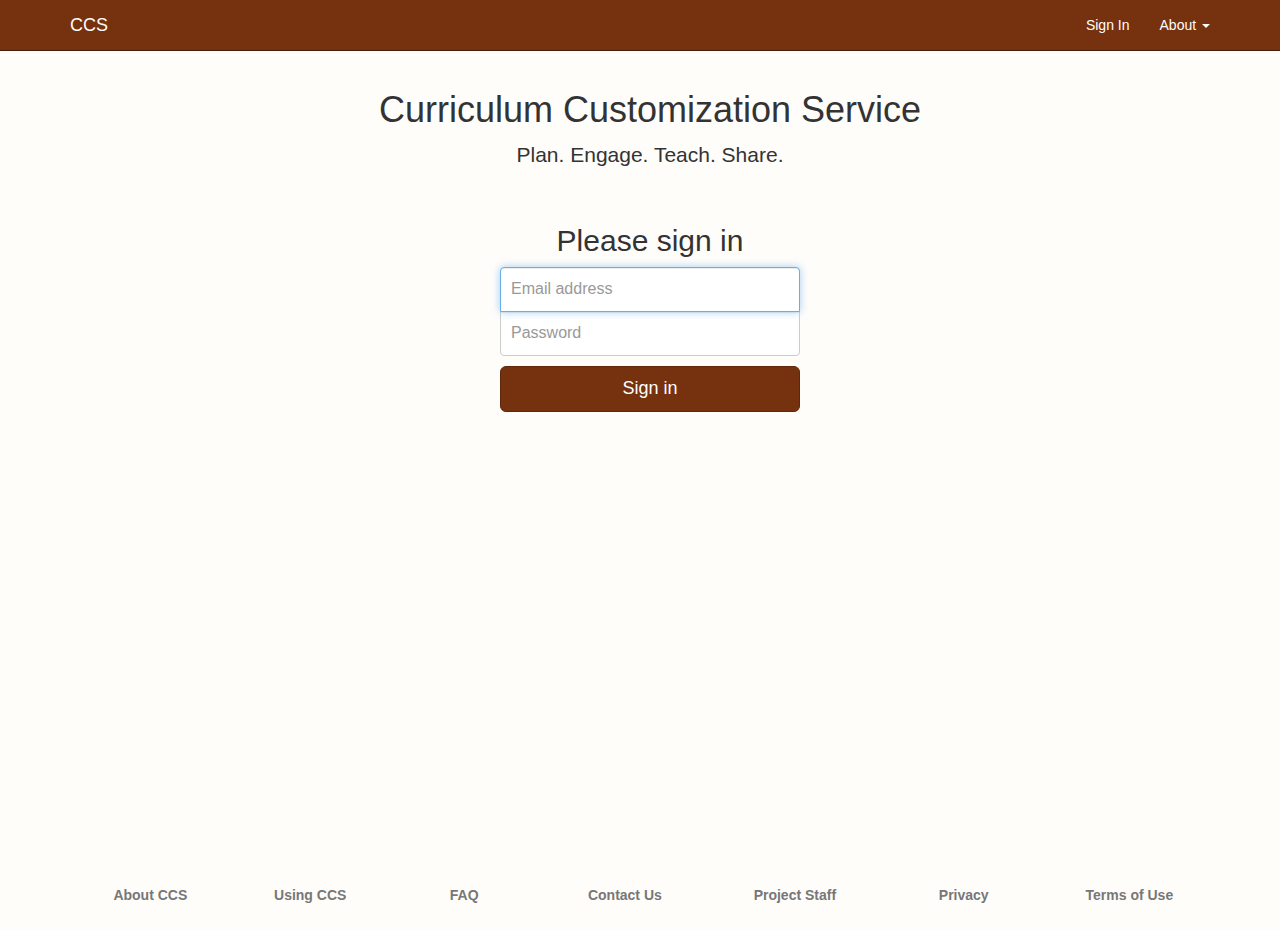
<file: index.html>
<!DOCTYPE html>
<html lang="en">
  <head>
    <meta charset="utf-8">
    <meta http-equiv="X-UA-Compatible" content="IE=edge">
    <meta name="viewport" content="width=device-width, initial-scale=1.0">
	<link rel="shortcut icon" href="assets/ico/ccs-icon.ico">
<!-- Custom CSS-->
    <link href="css/style.css" rel="stylesheet">
      
<meta name="description" content="The UCAR Curriculum Customization Service...">
<meta name="author" content="Stephen Truex for UCAR CCS">
 
 <title>CCS Home</title>
 
    <!-- Just for debugging purposes. Don't actually copy this line! -->
    <!--[if lt IE 9]><script src="docs/assets/js/ie8-responsive-file-warning.js"></script><![endif]-->

    <!-- HTML5 shim and Respond.js IE8 support of HTML5 elements and media queries -->
    <!--[if lt IE 9]>
      <script src="https://oss.maxcdn.com/libs/html5shiv/3.7.0/html5shiv.js"></script>
      <script src="https://oss.maxcdn.com/libs/respond.js/1.4.2/respond.min.js"></script>
    <![endif]-->
  </head>
  <body>
      
<!-- Wrap all page content here -->
<div id="wrap"> 
<div class="navbar navbar-inverse navbar-fixed-top" role="navigation">
      <div class="container">
        <div class="navbar-header">
          <button type="button" class="navbar-toggle" data-toggle="collapse" data-target=".navbar-collapse">
            <span class="sr-only">Toggle navigation</span>
            <span class="icon-bar"></span>
            <span class="icon-bar"></span>
            <span class="icon-bar"></span>
          </button>
          <a class="navbar-brand" href="index.html">CCS</a>
        </div>
        <div class="collapse navbar-collapse">
          <ul class="nav navbar-nav navbar-right">
            
            <li><a href="signin.html">Sign In</a></li>  
            <li class="dropdown">
              <a href="#" class="dropdown-toggle" data-toggle="dropdown">About <b class="caret"></b></a>
              <ul class="dropdown-menu">
                <li><a href="about.html">Participate</a></li>
                <li><a href="videos.html">Tutorials</a></li>
                  <li><a href="help.html">FAQ</a></li>
                  <hr />
                  <li><a href="#">Privacy &amp; Terms</a></li>
                  <li><a href="#">Project Staff</a></li>
                  <li><a href="help.html">Contact Us</a></li>
              </ul>
              
        </li>
          </ul>
          
        </div><!--/.nav-collapse -->
      </div>
    </div> 
    <div class="container">

      <div class="main justified">
        <h1>Curriculum Customization Service</h1>
        <p class="lead">Plan. Engage. Teach. Share.</p>
      
        
         <form name="input" action="home.html" class="form-signin" role="form">
            <h2 class="form-signin-heading">Please sign in</h2>
            <input type="text" class="form-control" placeholder="Email address" required autofocus>
            <input type="password" class="form-control" placeholder="Password" required>
            <!--<label class="checkbox">
              <input type="checkbox" value="remember-me">Remember me
            </label>-->
            <button class="btn btn-lg btn-primary btn-block" type="submit" value="Submit">Sign in</button>
          </form>    

      </div>
        
    </div><!-- /.container -->

</div><!-- /.wrap -->

<div id="footer">
    <div class="container">
    
        <ul class="nav nav-justified" role="navigation">
            <li><a href="#">About CCS</a></li>
            <li><a href="#">Using CCS</a></li>
            <li><a href="#">FAQ</a></li>
            <li><a href="#">Contact Us</a></li>
            <li><a href="#">Project Staff</a></li>
            <li><a href="#">Privacy</a></li>
            <li><a href="#">Terms of Use</a></li>
          </ul>
        
    </div>
</div>
<!-- Bootstrap core JavaScript
    ================================================== -->
    <!-- Placed at the end of the document so the pages load faster -->
    <script src="https://code.jquery.com/jquery-1.10.2.min.js"></script>
    <script src="https://netdna.bootstrapcdn.com/bootstrap/3.1.1/js/bootstrap.min.js"></script>
    <script src="assets/js/holder.js"></script>
  </body>
</html>
</file>
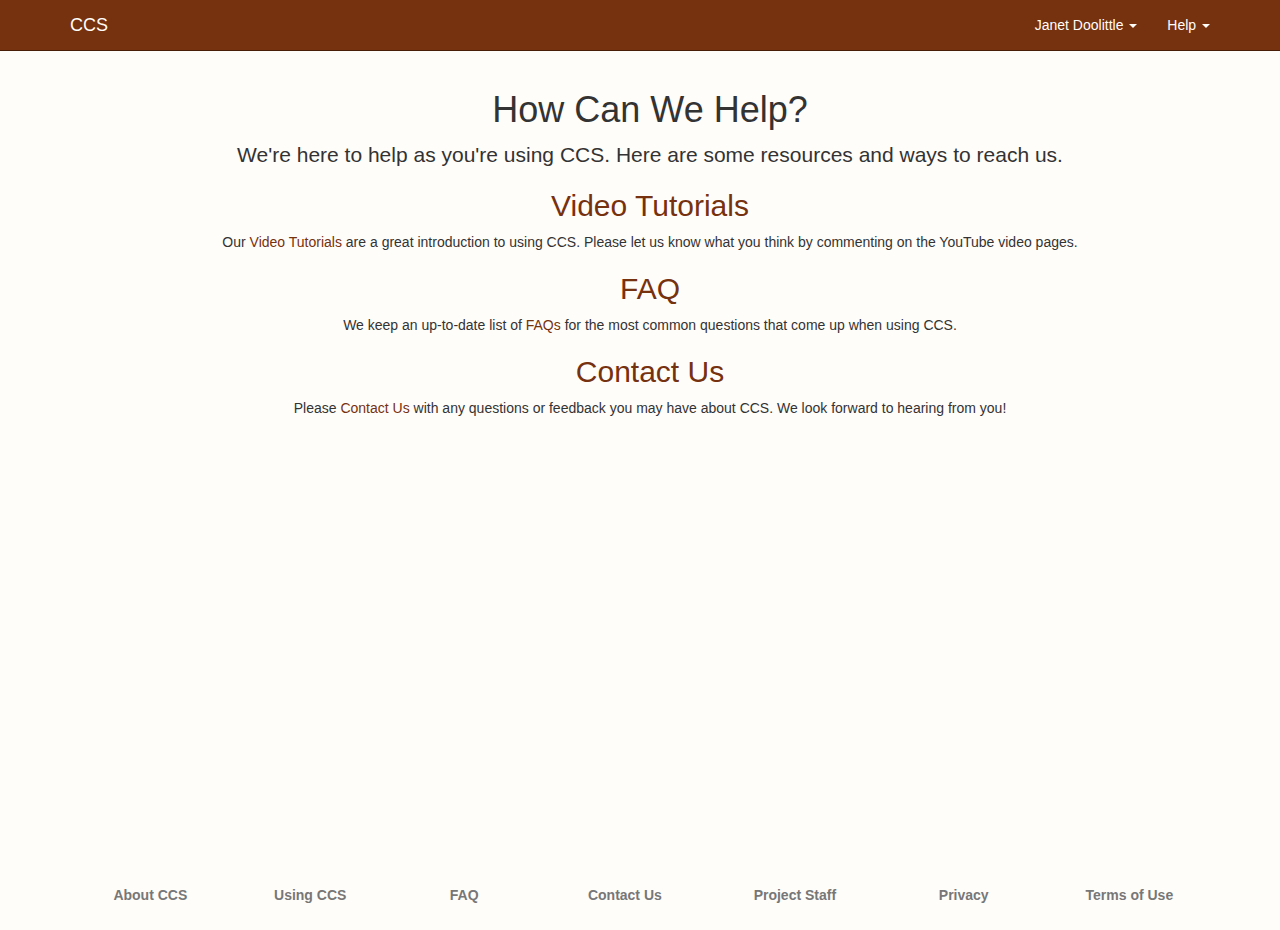
<file: help-auth.html>
<!DOCTYPE html>
<html lang="en">
  <head>
    <meta charset="utf-8">
    <meta http-equiv="X-UA-Compatible" content="IE=edge">
    <meta name="viewport" content="width=device-width, initial-scale=1.0">
	<link rel="shortcut icon" href="assets/ico/ccs-icon.ico">
<!-- Custom CSS-->
    <link href="css/style.css" rel="stylesheet">
      
<meta name="description" content="The UCAR Curriculum Customization Service...">
<meta name="author" content="Stephen Truex for UCAR CCS">
 
 <title>How Can We Help? | CCS</title>
 
     <!-- Just for debugging purposes. Don't actually copy this line! -->
    <!--[if lt IE 9]><script src="docs/assets/js/ie8-responsive-file-warning.js"></script><![endif]-->

    <!-- HTML5 shim and Respond.js IE8 support of HTML5 elements and media queries -->
    <!--[if lt IE 9]>
      <script src="https://oss.maxcdn.com/libs/html5shiv/3.7.0/html5shiv.js"></script>
      <script src="https://oss.maxcdn.com/libs/respond.js/1.4.2/respond.min.js"></script>
    <![endif]-->
  </head>
  <body>
      
<!-- Wrap all page content here -->
<div id="wrap"> 
  <div class="navbar navbar-inverse navbar-fixed-top" role="navigation">
      <div class="container">
        <div class="navbar-header">
          <button type="button" class="navbar-toggle" data-toggle="collapse" data-target=".navbar-collapse">
            <span class="sr-only">Toggle navigation</span>
            <span class="icon-bar"></span>
            <span class="icon-bar"></span>
            <span class="icon-bar"></span>
          </button>
          <a class="navbar-brand" href="home.html">CCS</a>
        </div>
        <div class="collapse navbar-collapse">
         
          <ul class="nav navbar-nav navbar-right">
          	<li class="dropdown">
              <a href="#" class="dropdown-toggle" data-toggle="dropdown">Janet Doolittle <b class="caret"></b></a>
              <ul class="dropdown-menu">
                <li><a href="home.html">My Feed</a></li>
                <li><a href="playlist.html">My Stuff</a></li>
                <li><a href="#">Recent Places</a></li>  
             </ul>
        </li>
            <li class="dropdown">
              <a href="#" class="dropdown-toggle" data-toggle="dropdown">Help <b class="caret"></b></a>
              <ul class="dropdown-menu">
                <li><a href="videos-auth.html">Tutorials</a></li>
                  <li><a href="help-auth.html">FAQ</a></li>
                  <hr />
                  <li><a href="help-auth.html">Contact Us</a></li>
                  <li><a href="#">Privacy &amp; Terms</a></li>
                  <hr />
                  <li><a href="#">Profile Settings</a></li>  
                <li><a href="index.html">Log Out</a></li>
             </ul>
        </li>
          </ul>
        </div><!--/.nav-collapse -->
      </div>
    </div> 
    <div class="container">

      <div class="main justified">
        <h1>How Can We Help?</h1>
        <p class="lead">We're here to help as you're using CCS. Here are some resources and ways to reach us.</p>
        
        <h2><a href="videos-auth.html">Video Tutorials</a></h2>
        
          <p>Our <a href="videos-auth.html">Video Tutorials</a> are a great introduction to using CCS. Please let us know what you think by commenting on the YouTube video pages.</p>
          
        <h2><a href="faq.html">FAQ</a></h2>
        
        <p>We keep an up-to-date list of <a href="#">FAQs</a> for the most common questions that come up when using CCS.</p>
          
        <h2><a href="#">Contact Us</a></h2>
        
        <p>Please <a href="#">Contact Us</a> with any questions or feedback you may have about CCS. We look forward to hearing from you!</p>
          
      </div>

    </div><!-- /.container -->

 </div><!-- /.wrap -->

<div id="footer">
    <div class="container">
    
        <ul class="nav nav-justified" role="navigation">
            <li><a href="#">About CCS</a></li>
            <li><a href="#">Using CCS</a></li>
            <li><a href="#">FAQ</a></li>
            <li><a href="#">Contact Us</a></li>
            <li><a href="#">Project Staff</a></li>
            <li><a href="#">Privacy</a></li>
            <li><a href="#">Terms of Use</a></li>
          </ul>
        
    </div>
</div>
<!-- Bootstrap core JavaScript
    ================================================== -->
    <!-- Placed at the end of the document so the pages load faster -->
    <script src="https://code.jquery.com/jquery-1.10.2.min.js"></script>
    <script src="https://netdna.bootstrapcdn.com/bootstrap/3.1.1/js/bootstrap.min.js"></script>
    <script src="assets/js/holder.js"></script>
  </body>
</html>
</file>
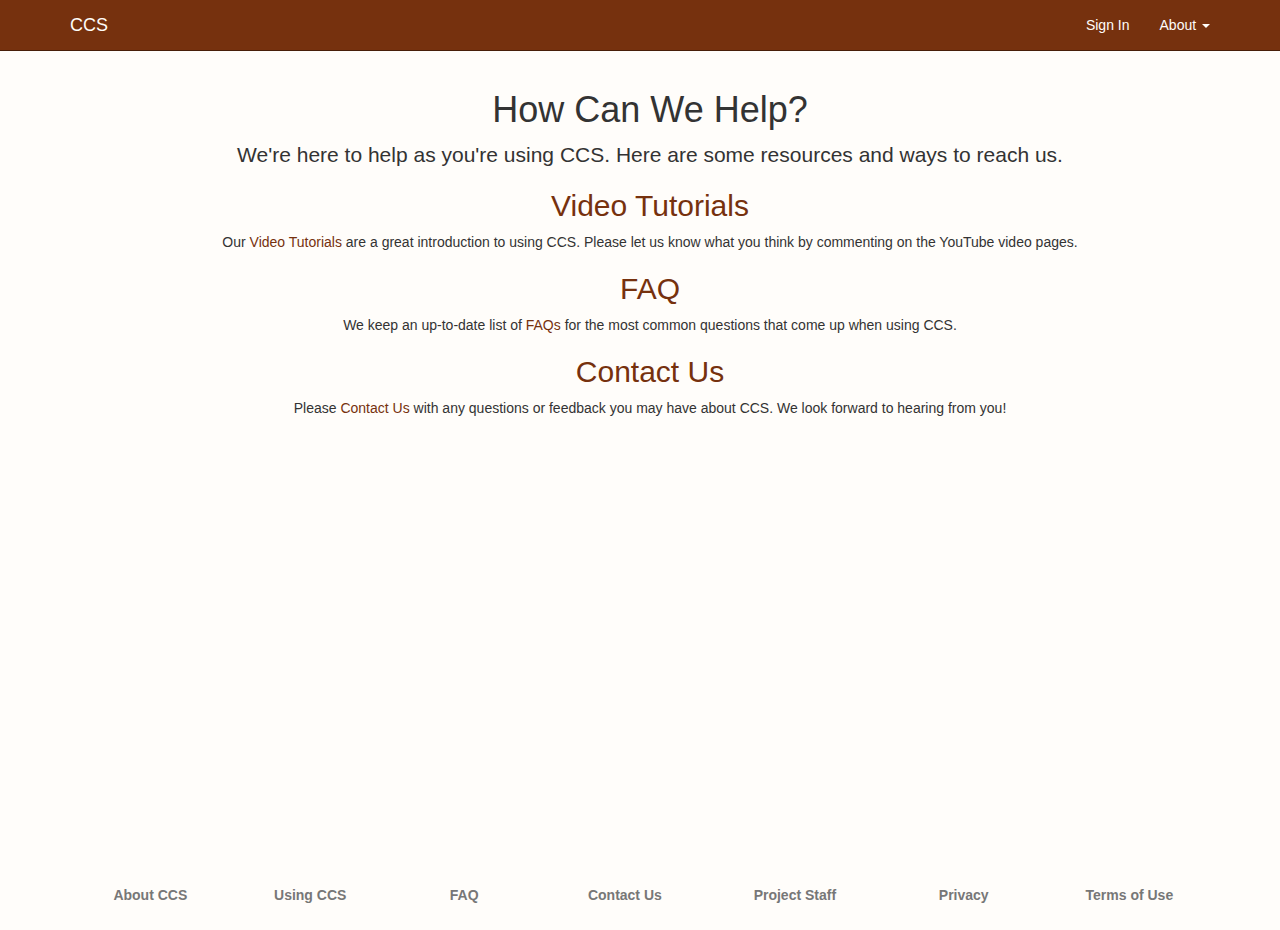
<file: help.html>
<!DOCTYPE html>
<html lang="en">
  <head>
    <meta charset="utf-8">
    <meta http-equiv="X-UA-Compatible" content="IE=edge">
    <meta name="viewport" content="width=device-width, initial-scale=1.0">
	<link rel="shortcut icon" href="assets/ico/ccs-icon.ico">
<!-- Custom CSS-->
    <link href="css/style.css" rel="stylesheet">
      
<meta name="description" content="The UCAR Curriculum Customization Service...">
<meta name="author" content="Stephen Truex for UCAR CCS">
 
 <title>How Can We Help? | CCS</title>
 
     <!-- Just for debugging purposes. Don't actually copy this line! -->
    <!--[if lt IE 9]><script src="docs/assets/js/ie8-responsive-file-warning.js"></script><![endif]-->

    <!-- HTML5 shim and Respond.js IE8 support of HTML5 elements and media queries -->
    <!--[if lt IE 9]>
      <script src="https://oss.maxcdn.com/libs/html5shiv/3.7.0/html5shiv.js"></script>
      <script src="https://oss.maxcdn.com/libs/respond.js/1.4.2/respond.min.js"></script>
    <![endif]-->
  </head>
  <body>
      
<!-- Wrap all page content here -->
<div id="wrap"> 
  <div class="navbar navbar-inverse navbar-fixed-top" role="navigation">
      <div class="container">
        <div class="navbar-header">
          <button type="button" class="navbar-toggle" data-toggle="collapse" data-target=".navbar-collapse">
            <span class="sr-only">Toggle navigation</span>
            <span class="icon-bar"></span>
            <span class="icon-bar"></span>
            <span class="icon-bar"></span>
          </button>
          <a class="navbar-brand" href="index.html">CCS</a>
        </div>
        <div class="collapse navbar-collapse">
          <ul class="nav navbar-nav navbar-right">
            
            <li><a href="signin.html">Sign In</a></li>  
            <li class="dropdown">
              <a href="#" class="dropdown-toggle" data-toggle="dropdown">About <b class="caret"></b></a>
              <ul class="dropdown-menu">
                <li><a href="about.html">Participate</a></li>
                <li><a href="videos.html">Tutorials</a></li>
                  <li><a href="help.html">FAQ</a></li>
                  <hr />
                  <li><a href="#">Privacy &amp; Terms</a></li>
                  <li><a href="#">Project Staff</a></li>
                  <li><a href="help.html">Contact Us</a></li>
              </ul>
              
        </li>
          </ul>
          
        </div><!--/.nav-collapse -->
      </div>
    </div> 
    <div class="container">

      <div class="main justified">
        <h1>How Can We Help?</h1>
        <p class="lead">We're here to help as you're using CCS. Here are some resources and ways to reach us.</p>
        
        <h2><a href="videos.html">Video Tutorials</a></h2>
        
          <p>Our <a href="videos.html">Video Tutorials</a> are a great introduction to using CCS. Please let us know what you think by commenting on the YouTube video pages.</p>
          
        <h2><a href="faq.html">FAQ</a></h2>
        
        <p>We keep an up-to-date list of <a href="#">FAQs</a> for the most common questions that come up when using CCS.</p>
          
        <h2><a href="#">Contact Us</a></h2>
        
        <p>Please <a href="#">Contact Us</a> with any questions or feedback you may have about CCS. We look forward to hearing from you!</p>
          
      </div>

    </div><!-- /.container -->

 </div><!-- /.wrap -->

<div id="footer">
    <div class="container">
    
        <ul class="nav nav-justified" role="navigation">
            <li><a href="#">About CCS</a></li>
            <li><a href="#">Using CCS</a></li>
            <li><a href="#">FAQ</a></li>
            <li><a href="#">Contact Us</a></li>
            <li><a href="#">Project Staff</a></li>
            <li><a href="#">Privacy</a></li>
            <li><a href="#">Terms of Use</a></li>
          </ul>
        
    </div>
</div>
<!-- Bootstrap core JavaScript
    ================================================== -->
    <!-- Placed at the end of the document so the pages load faster -->
    <script src="https://code.jquery.com/jquery-1.10.2.min.js"></script>
    <script src="https://netdna.bootstrapcdn.com/bootstrap/3.1.1/js/bootstrap.min.js"></script>
    <script src="assets/js/holder.js"></script>
  </body>
</html>
</file>
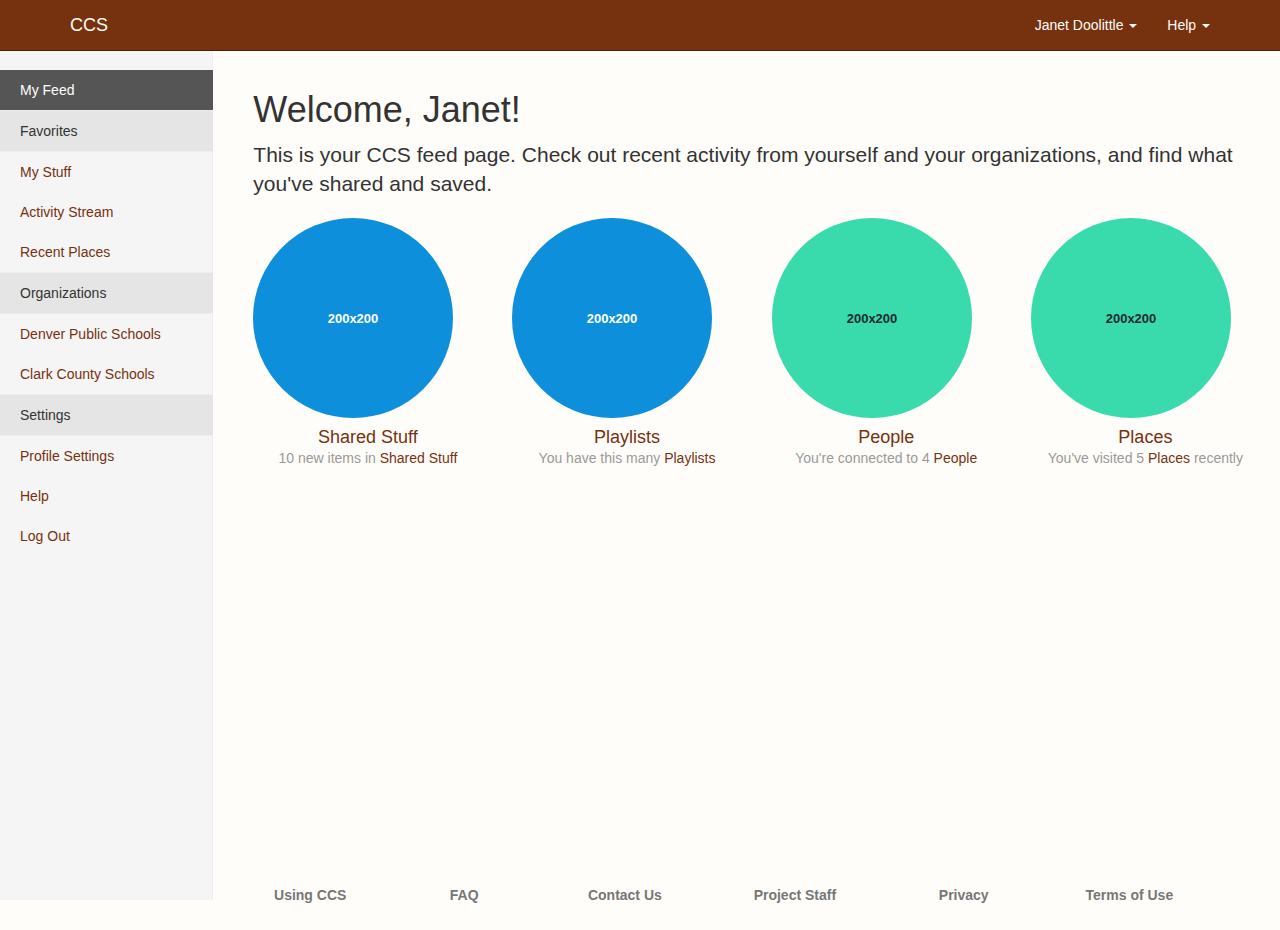
<file: home.html>
<!DOCTYPE html>
<html lang="en">
  <head>
    <meta charset="utf-8">
    <meta http-equiv="X-UA-Compatible" content="IE=edge">
    <meta name="viewport" content="width=device-width, initial-scale=1.0">
	<link rel="shortcut icon" href="assets/ico/ccs-icon.ico">
<!-- Custom CSS-->
    <link href="css/style.css" rel="stylesheet">
      
<meta name="description" content="The UCAR Curriculum Customization Service...">
<meta name="author" content="Stephen Truex for UCAR CCS">
 
 <title>CCS Home</title>
 
     <!-- Just for debugging purposes. Don't actually copy this line! -->
    <!--[if lt IE 9]><script src="docs/assets/js/ie8-responsive-file-warning.js"></script><![endif]-->

    <!-- HTML5 shim and Respond.js IE8 support of HTML5 elements and media queries -->
    <!--[if lt IE 9]>
      <script src="https://oss.maxcdn.com/libs/html5shiv/3.7.0/html5shiv.js"></script>
      <script src="https://oss.maxcdn.com/libs/respond.js/1.4.2/respond.min.js"></script>
    <![endif]-->
  </head>
  <body>
      
<!-- Wrap all page content here -->
<div id="wrap"> 
  <div class="navbar navbar-inverse navbar-fixed-top" role="navigation">
      <div class="container">
        <div class="navbar-header">
          <button type="button" class="navbar-toggle" data-toggle="collapse" data-target=".navbar-collapse">
            <span class="sr-only">Toggle navigation</span>
            <span class="icon-bar"></span>
            <span class="icon-bar"></span>
            <span class="icon-bar"></span>
          </button>
          <a class="navbar-brand" href="home.html">CCS</a>
        </div>
        <div class="collapse navbar-collapse">
         
          <ul class="nav navbar-nav navbar-right">
          	<li class="dropdown">
              <a href="#" class="dropdown-toggle" data-toggle="dropdown">Janet Doolittle <b class="caret"></b></a>
              <ul class="dropdown-menu">
                <li><a href="home.html">My Feed</a></li>
                <li><a href="playlist.html">My Stuff</a></li>
                <li><a href="#">Recent Places</a></li>  
             </ul>
        </li>
            <li class="dropdown">
              <a href="#" class="dropdown-toggle" data-toggle="dropdown">Help <b class="caret"></b></a>
              <ul class="dropdown-menu">
                <li><a href="videos-auth.html">Tutorials</a></li>
                  <li><a href="help-auth.html">FAQ</a></li>
                  <hr />
                  <li><a href="help-auth.html">Contact Us</a></li>
                  <li><a href="#">Privacy &amp; Terms</a></li>
                  <hr />
                  <li><a href="#">Profile Settings</a></li>  
                <li><a href="index.html">Log Out</a></li>
             </ul>
        </li>
          </ul>
        </div><!--/.nav-collapse -->
      </div>
    </div> 
    <div class="container-fluid">

        <div class="row">
            <div class="col-sm-3 col-md-2 sidebar">
              <ul class="nav nav-sidebar">
                <li class="active"><a href="home.html">My Feed</a></li>
                <hr />
                <li><a href="#" class="dash-cat">Favorites</a></li>
                <hr />
                <li><a href="#">My Stuff</a></li>
                <li><a href="#">Activity Stream</a></li>
                <li><a href="#">Recent Places</a></li>
              </ul>
              <ul class="nav nav-sidebar">
                <hr />  
                <li><a href="" class="dash-cat">Organizations</a></li>
                <hr />
                <li><a href="">Denver Public Schools</a></li>
                <li><a href="">Clark County Schools</a></li>
              </ul>
              <ul class="nav nav-sidebar">
                <hr />  
                <li><a href="" class="dash-cat">Settings</a></li>
                <hr />  
                <li><a href="">Profile Settings</a></li>
                <li><a href="">Help</a></li>
                <li><a href="">Log Out</a></li>
              </ul>    
            </div>
            
            <div class="col-sm-9 col-sm-offset-3 col-md-10 col-md-offset-2 main">
                <h1>Welcome, Janet!</h1>
                <p class="lead">This is your CCS feed page. Check out recent activity from yourself and your organizations, and find what you've shared and saved.</p>
                
              <div class="row placeholders">
                <div class="col-xs-6 col-sm-3 placeholder">
                  <a href="#"><img data-src="holder.js/200x200/auto/sky" class="img-responsive" alt="Generic placeholder thumbnail"></a>
                  <h4><a href="#">Shared Stuff</a></h4>
                  <span class="text-muted">10 new items in <a href="#">Shared Stuff</a></span>
                </div>
                <div class="col-xs-6 col-sm-3 placeholder">
                  <a href="playlist.html"><img data-src="holder.js/200x200/auto/sky" class="img-responsive" alt="Generic placeholder thumbnail"></a>
                  <h4><a href="playlist.html">Playlists</a></h4>
                  <span class="text-muted">You have this many <a href="playlist.html">Playlists</a></span>
                </div>
                <div class="col-xs-6 col-sm-3 placeholder">
                  <a href="#"><img data-src="holder.js/200x200/auto/vine" class="img-responsive" alt="Generic placeholder thumbnail"></a>
                  <h4><a href="#">People</a></h4>
                  <span class="text-muted">You're connected to 4 <a href="#">People</a></span>
                </div>
                <div class="col-xs-6 col-sm-3 placeholder">
                  <a href="#"><img data-src="holder.js/200x200/auto/vine" class="img-responsive" alt="Generic placeholder thumbnail"></a>
                  <h4><a href="#">Places</a></h4>
                  <span class="text-muted">You've visited 5 <a href="#">Places</a> recently</span>
                </div>
              </div>
    
              
        </div>
      </div>

    </div><!-- /.container -->

 </div><!-- /.wrap -->

<div id="footer">
    <div class="container">
    
        <ul class="nav nav-justified" role="navigation">
            <li><a href="#">About CCS</a></li>
            <li><a href="#">Using CCS</a></li>
            <li><a href="#">FAQ</a></li>
            <li><a href="#">Contact Us</a></li>
            <li><a href="#">Project Staff</a></li>
            <li><a href="#">Privacy</a></li>
            <li><a href="#">Terms of Use</a></li>
          </ul>
        
    </div>
</div>
<!-- Bootstrap core JavaScript
    ================================================== -->
    <!-- Placed at the end of the document so the pages load faster -->
    <script src="https://code.jquery.com/jquery-1.10.2.min.js"></script>
    <script src="https://netdna.bootstrapcdn.com/bootstrap/3.1.1/js/bootstrap.min.js"></script>
    <script src="assets/js/holder.js"></script>
  </body>
</html>
</file>
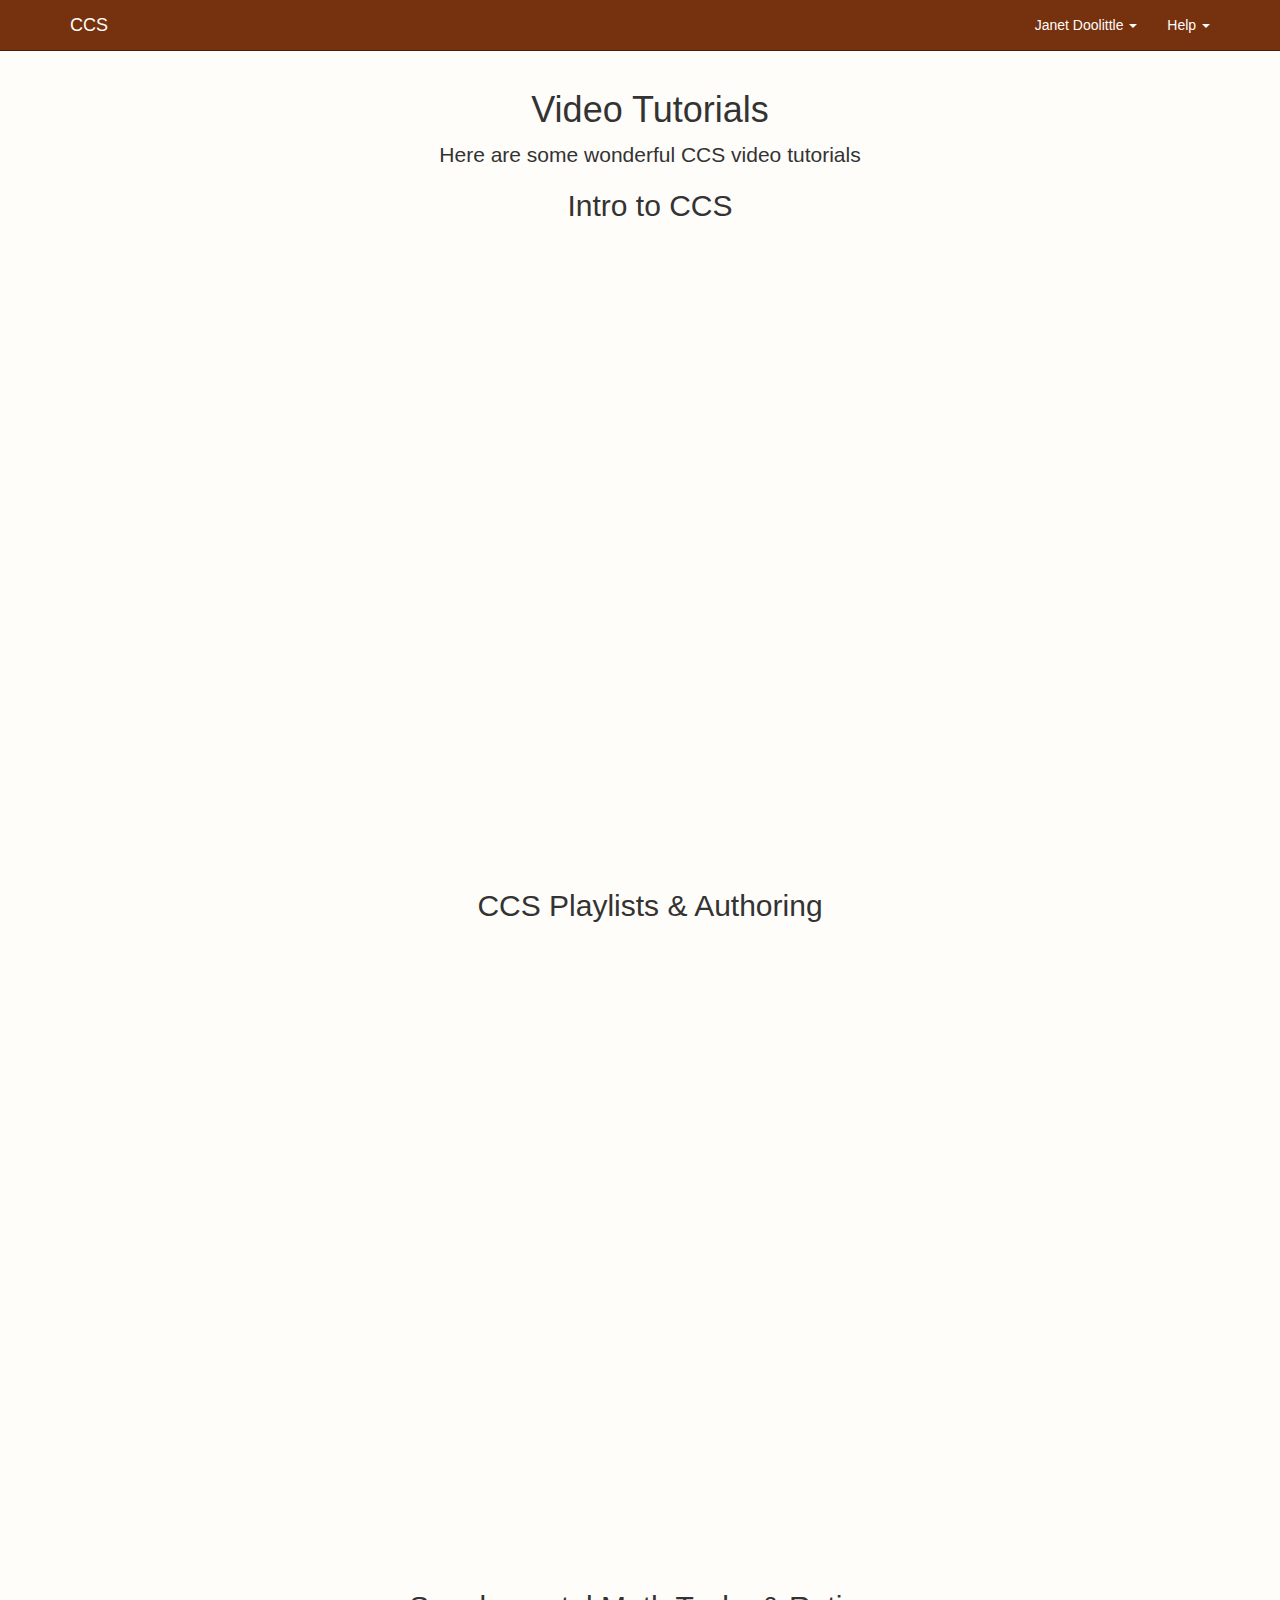
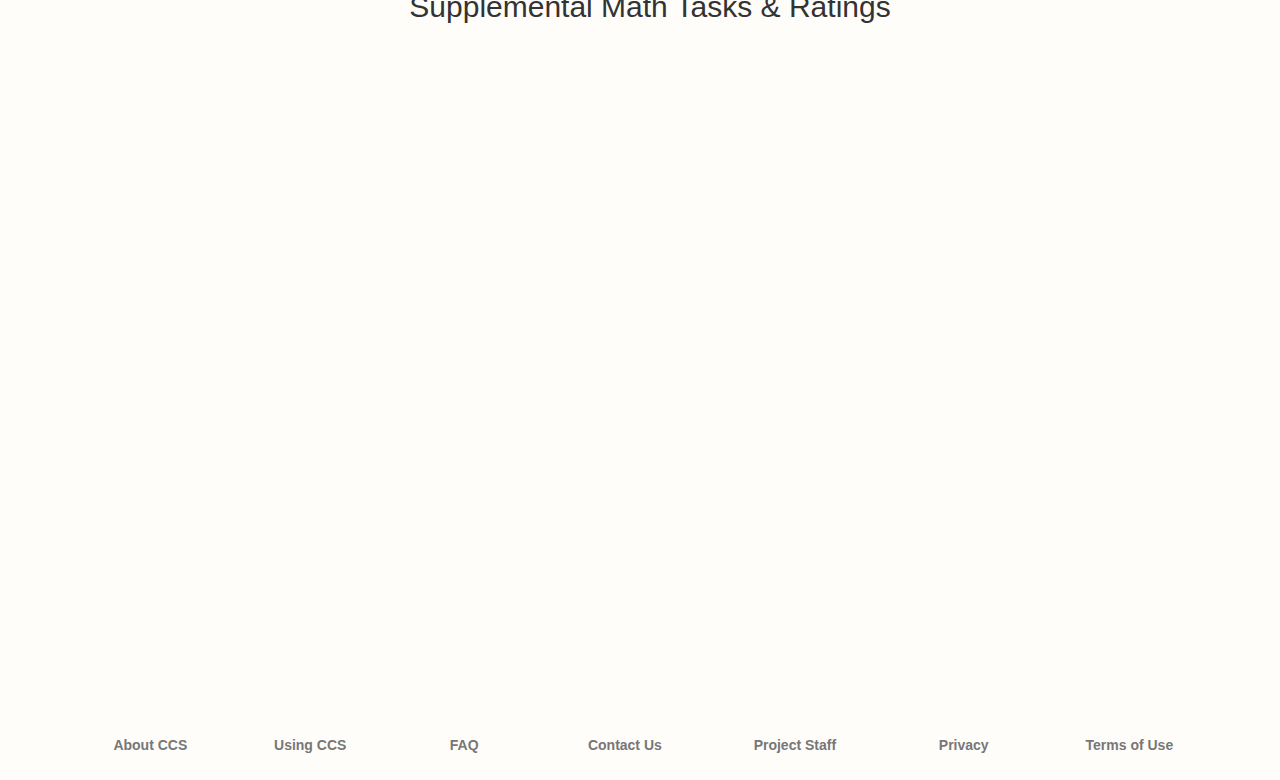
<file: videos-auth.html>
<!DOCTYPE html>
<html lang="en">
  <head>
    <meta charset="utf-8">
    <meta http-equiv="X-UA-Compatible" content="IE=edge">
    <meta name="viewport" content="width=device-width, initial-scale=1.0">
	<link rel="shortcut icon" href="assets/ico/ccs-icon.ico">
<!-- Custom CSS-->
    <link href="css/style.css" rel="stylesheet">
      
<meta name="description" content="The UCAR Curriculum Customization Service...">
<meta name="author" content="Stephen Truex for UCAR CCS">
 
 <title>Video Tutorials | CCS</title>
 
     <!-- Just for debugging purposes. Don't actually copy this line! -->
    <!--[if lt IE 9]><script src="docs/assets/js/ie8-responsive-file-warning.js"></script><![endif]-->

    <!-- HTML5 shim and Respond.js IE8 support of HTML5 elements and media queries -->
    <!--[if lt IE 9]>
      <script src="https://oss.maxcdn.com/libs/html5shiv/3.7.0/html5shiv.js"></script>
      <script src="https://oss.maxcdn.com/libs/respond.js/1.4.2/respond.min.js"></script>
    <![endif]-->
  </head>
  <body>
      
<!-- Wrap all page content here -->
<div id="wrap"> 
  <div class="navbar navbar-inverse navbar-fixed-top" role="navigation">
      <div class="container">
        <div class="navbar-header">
          <button type="button" class="navbar-toggle" data-toggle="collapse" data-target=".navbar-collapse">
            <span class="sr-only">Toggle navigation</span>
            <span class="icon-bar"></span>
            <span class="icon-bar"></span>
            <span class="icon-bar"></span>
          </button>
          <a class="navbar-brand" href="home.html">CCS</a>
        </div>
        <div class="collapse navbar-collapse">
         
          <ul class="nav navbar-nav navbar-right">
          	<li class="dropdown">
              <a href="#" class="dropdown-toggle" data-toggle="dropdown">Janet Doolittle <b class="caret"></b></a>
              <ul class="dropdown-menu">
                <li><a href="home.html">My Feed</a></li>
                <li><a href="playlist.html">My Stuff</a></li>
                <li><a href="#">Recent Places</a></li>  
             </ul>
        </li>
            <li class="dropdown">
              <a href="#" class="dropdown-toggle" data-toggle="dropdown">Help <b class="caret"></b></a>
              <ul class="dropdown-menu">
                <li><a href="videos-auth.html">Tutorials</a></li>
                  <li><a href="help-auth.html">FAQ</a></li>
                  <hr />
                  <li><a href="help-auth.html">Contact Us</a></li>
                  <li><a href="#">Privacy &amp; Terms</a></li>
                  <hr />
                  <li><a href="#">Profile Settings</a></li>  
                <li><a href="index.html">Log Out</a></li>
             </ul>
        </li>
          </ul>
        </div><!--/.nav-collapse -->
      </div>
    </div> 
    <div class="container">

      <div class="main justified">
        
          <h1>Video Tutorials</h1>
        <p class="lead">Here are some wonderful CCS video tutorials</p>
          
        <h2>Intro to CCS</h2>
        
          <div class="video-container"><iframe src="http://www.youtube.com/embed/3Ebnde3Hwd8?rel=0" frameborder="0" allowfullscreen></iframe></div>
        
          
        <h2>CCS Playlists &amp; Authoring</h2>
          
        <div class="video-container"><iframe src="http://www.youtube.com/embed/-34BMcUg1Hw?rel=0" frameborder="0" allowfullscreen></iframe></div>
          
        <h2>Supplemental Math Tasks &amp; Ratings</h2>
      
        <div class="video-container"><iframe src="http://www.youtube.com/embed/aJtiZA554V0?rel=0" frameborder="0" allowfullscreen></iframe></div>
          
      </div>

    </div><!-- /.container -->

 </div><!-- /.wrap -->

<div id="footer">
    <div class="container">
    
        <ul class="nav nav-justified" role="navigation">
            <li><a href="#">About CCS</a></li>
            <li><a href="#">Using CCS</a></li>
            <li><a href="#">FAQ</a></li>
            <li><a href="#">Contact Us</a></li>
            <li><a href="#">Project Staff</a></li>
            <li><a href="#">Privacy</a></li>
            <li><a href="#">Terms of Use</a></li>
          </ul>
        
    </div>
</div>
<!-- Bootstrap core JavaScript
    ================================================== -->
    <!-- Placed at the end of the document so the pages load faster -->
    <script src="https://code.jquery.com/jquery-1.10.2.min.js"></script>
    <script src="https://netdna.bootstrapcdn.com/bootstrap/3.1.1/js/bootstrap.min.js"></script>
    <script src="assets/js/holder.js"></script>
  </body>
</html>
</file>
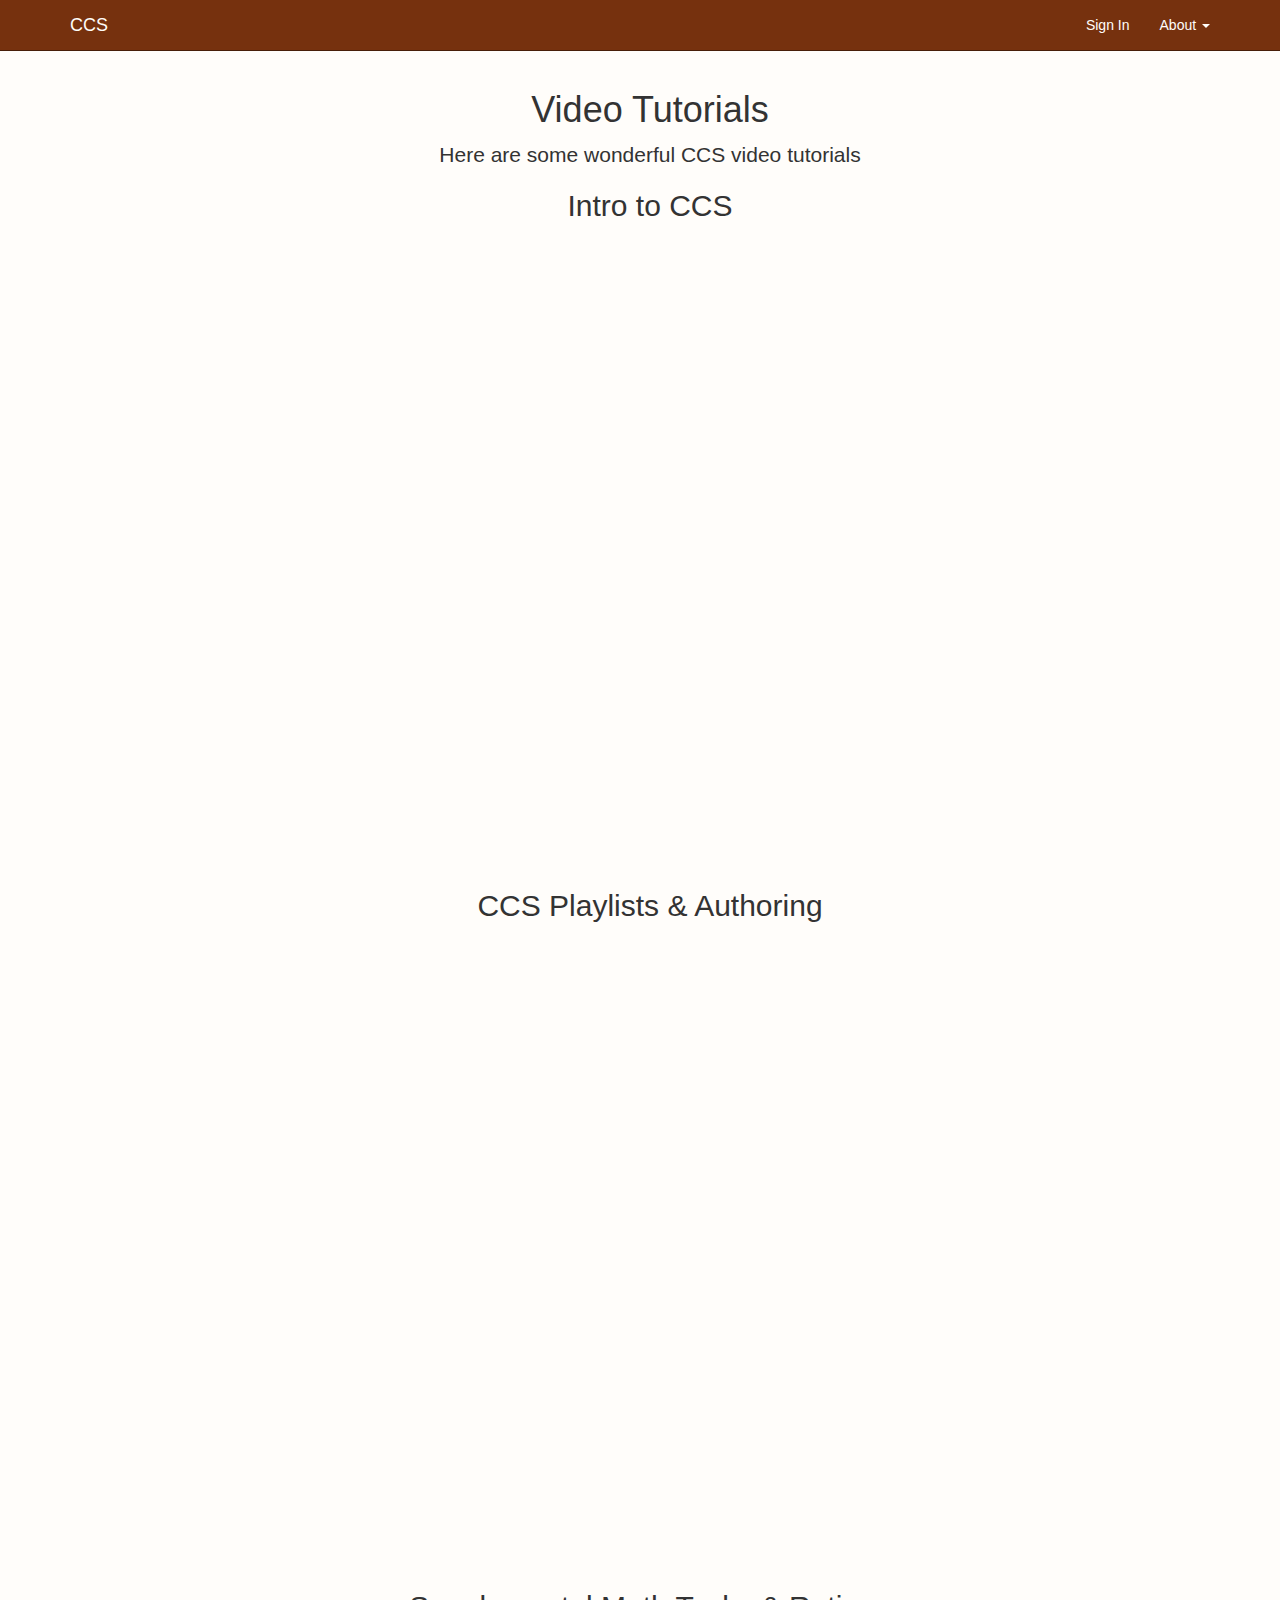
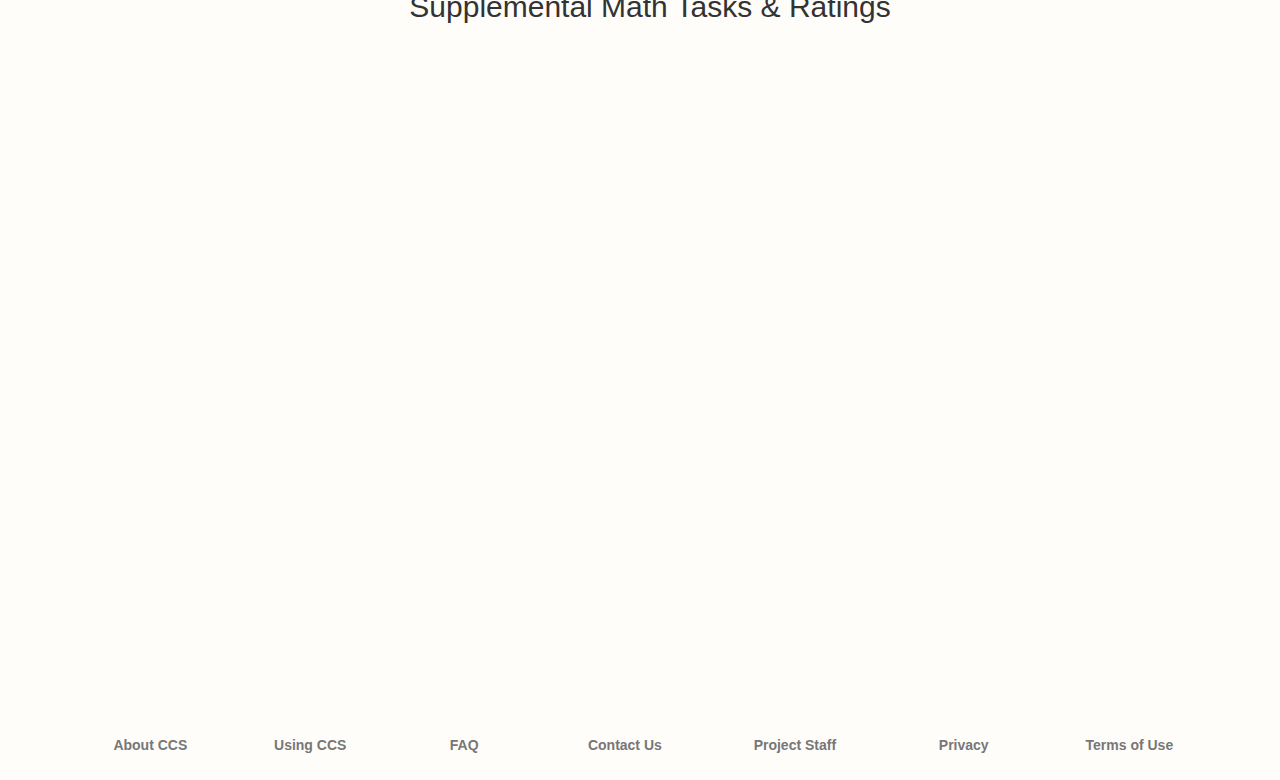
<file: videos.html>
<!DOCTYPE html>
<html lang="en">
  <head>
    <meta charset="utf-8">
    <meta http-equiv="X-UA-Compatible" content="IE=edge">
    <meta name="viewport" content="width=device-width, initial-scale=1.0">
	<link rel="shortcut icon" href="assets/ico/ccs-icon.ico">
<!-- Custom CSS-->
    <link href="css/style.css" rel="stylesheet">
      
<meta name="description" content="The UCAR Curriculum Customization Service...">
<meta name="author" content="Stephen Truex for UCAR CCS">
 
 <title>Video Tutorials | CCS</title>
 
     <!-- Just for debugging purposes. Don't actually copy this line! -->
    <!--[if lt IE 9]><script src="docs/assets/js/ie8-responsive-file-warning.js"></script><![endif]-->

    <!-- HTML5 shim and Respond.js IE8 support of HTML5 elements and media queries -->
    <!--[if lt IE 9]>
      <script src="https://oss.maxcdn.com/libs/html5shiv/3.7.0/html5shiv.js"></script>
      <script src="https://oss.maxcdn.com/libs/respond.js/1.4.2/respond.min.js"></script>
    <![endif]-->
  </head>
  <body>
      
<!-- Wrap all page content here -->
<div id="wrap"> 
  <div class="navbar navbar-inverse navbar-fixed-top" role="navigation">
      <div class="container">
        <div class="navbar-header">
          <button type="button" class="navbar-toggle" data-toggle="collapse" data-target=".navbar-collapse">
            <span class="sr-only">Toggle navigation</span>
            <span class="icon-bar"></span>
            <span class="icon-bar"></span>
            <span class="icon-bar"></span>
          </button>
          <a class="navbar-brand" href="index.html">CCS</a>
        </div>
        <div class="collapse navbar-collapse">
          <ul class="nav navbar-nav navbar-right">
            
            <li><a href="signin.html">Sign In</a></li>  
            <li class="dropdown">
              <a href="#" class="dropdown-toggle" data-toggle="dropdown">About <b class="caret"></b></a>
              <ul class="dropdown-menu">
                <li><a href="about.html">Participate</a></li>
                <li><a href="videos.html">Tutorials</a></li>
                  <li><a href="help.html">FAQ</a></li>
                  <hr />
                  <li><a href="#">Privacy &amp; Terms</a></li>
                  <li><a href="#">Project Staff</a></li>
                  <li><a href="help.html">Contact Us</a></li>
              </ul>
              
        </li>
          </ul>
          
        </div><!--/.nav-collapse -->
      </div>
    </div> 
    <div class="container">

      <div class="main justified">
        
          <h1>Video Tutorials</h1>
        <p class="lead">Here are some wonderful CCS video tutorials</p>
          
        <h2>Intro to CCS</h2>
        
          <div class="video-container"><iframe src="http://www.youtube.com/embed/3Ebnde3Hwd8?rel=0" frameborder="0" allowfullscreen></iframe></div>
        
          
        <h2>CCS Playlists &amp; Authoring</h2>
          
        <div class="video-container"><iframe src="http://www.youtube.com/embed/-34BMcUg1Hw?rel=0" frameborder="0" allowfullscreen></iframe></div>
          
        <h2>Supplemental Math Tasks &amp; Ratings</h2>
      
        <div class="video-container"><iframe src="http://www.youtube.com/embed/aJtiZA554V0?rel=0" frameborder="0" allowfullscreen></iframe></div>
          
      </div>

    </div><!-- /.container -->

 </div><!-- /.wrap -->

<div id="footer">
    <div class="container">
    
        <ul class="nav nav-justified" role="navigation">
            <li><a href="#">About CCS</a></li>
            <li><a href="#">Using CCS</a></li>
            <li><a href="#">FAQ</a></li>
            <li><a href="#">Contact Us</a></li>
            <li><a href="#">Project Staff</a></li>
            <li><a href="#">Privacy</a></li>
            <li><a href="#">Terms of Use</a></li>
          </ul>
        
    </div>
</div>
<!-- Bootstrap core JavaScript
    ================================================== -->
    <!-- Placed at the end of the document so the pages load faster -->
    <script src="https://code.jquery.com/jquery-1.10.2.min.js"></script>
    <script src="https://netdna.bootstrapcdn.com/bootstrap/3.1.1/js/bootstrap.min.js"></script>
    <script src="assets/js/holder.js"></script>
  </body>
</html>
</file>
